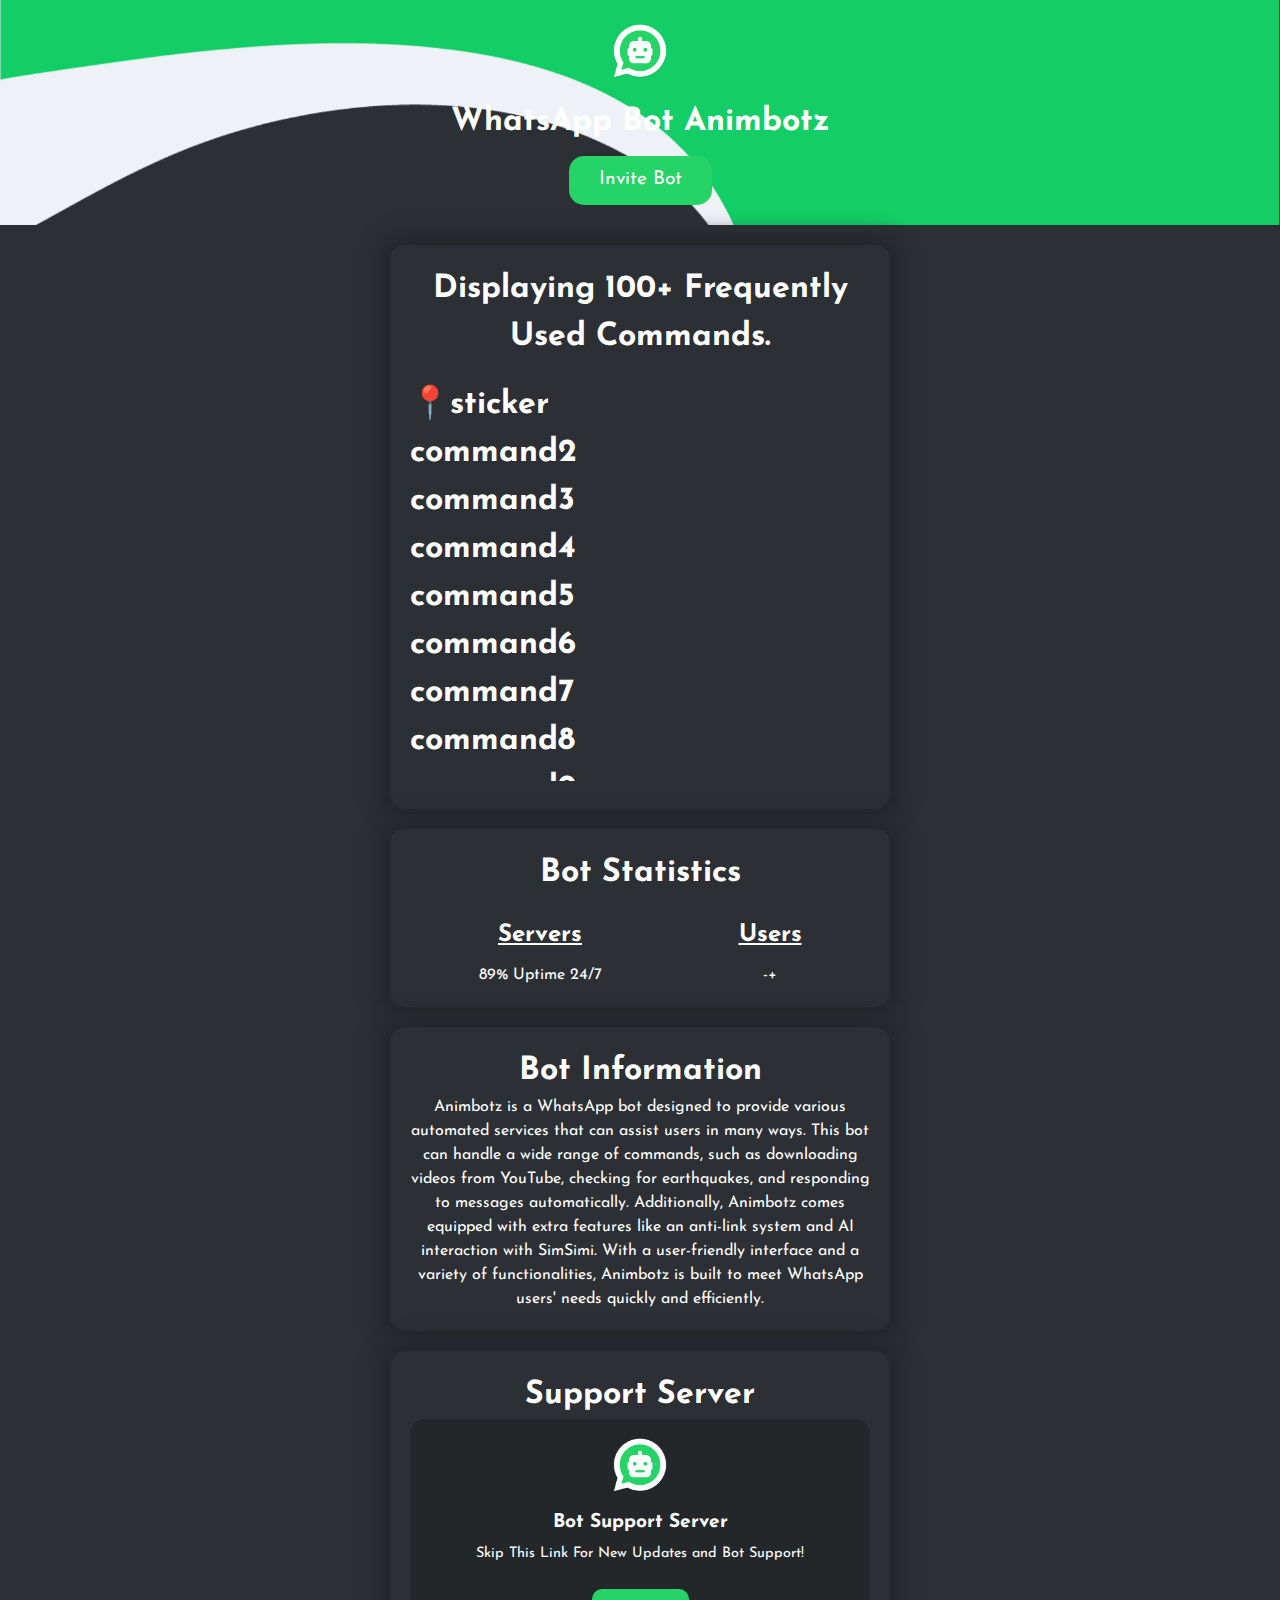
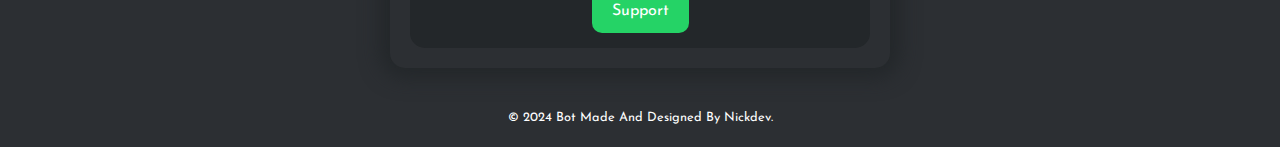
<file: index.html>
<!DOCTYPE html>
<html lang="en">

<head>
    <meta charset="UTF-8">
    <meta name="viewport" content="width=device-width, initial-scale=1.0">
    <title>WhatsApp Bot Animbotz</title>
    <meta name="description" content="Discord Bot Template">
    <link rel="icon" type="image/png" href="images/bot-logo.png">
    <link type="text/css" rel="stylesheet" href="style.css">
    <meta name="theme-color" content="#5865F2">
</head>

<body>
    <header class="page-header">
        <img id="header-bot-logo" src="images/bot-logo.png" alt="Bot Logo">
        <h1 id="header-bot-name">WhatsApp Bot Animbotz</h1>
        <a href="https://wa.me/message/TGARDNVPVTODB1" id="header-bot-inv" target="_blank">Invite Bot</a>
    </header>

    <section class="commands">
        <h1 id="command-number">Displaying 100+ Frequently Used Commands.</h1>
    <iframe src="commands.html"id="commands-iframe" width="450px" height="400px"></iframe>
    </section>

    <section class="bot-stats">
        <h1 id="bot-stats-header">Bot Statistics</h1>
        <div class="stats">
            <div class="stat-item">
                <h2 id="servers">Servers</h2>
                <p id="server-count">89% Uptime 24/7</p>
            </div>
            <div class="stat-item">
                <h2 id="users">Users</h2>
                <p id="user-count">-+</p>
            </div>
        </div>
    </section>

    <section class="bot-information">
        <h1 id="bot-info-header">Bot Information</h1>
        <p id="bot-info-text">
            Animbotz is a WhatsApp bot designed to provide various automated services that can assist users in many ways. This bot can handle a wide range of commands, such as downloading videos from YouTube, checking for earthquakes, and responding to messages automatically. Additionally, Animbotz comes equipped with extra features like an anti-link system and AI interaction with SimSimi. With a user-friendly interface and a variety of functionalities, Animbotz is built to meet WhatsApp users' needs quickly and efficiently.
        </p>
    </section>

    <section class="bot-server">
        <h1 id="bot-server-header">Support Server</h1>
        <div class="server-invite">
            <img src="images/bot-logo.png" id="server-invite-logo" alt="Server Logo">
            <div class="server-details">
                <h2 id="bot-server-name">Bot Support Server</h2>
                <p id="bot-server-desc">Skip This Link For New Updates and Bot Support!</p>
                <a href="https://pndk.to/626atKcW" id="bot-server-invite" target="_blank">Support</a>
            </div>
        </div>
    </section>

    <footer class="footer">
        &copy; 2024 Bot Made And Designed By Nickdev.
    </footer>
</body>

</html>
</file>
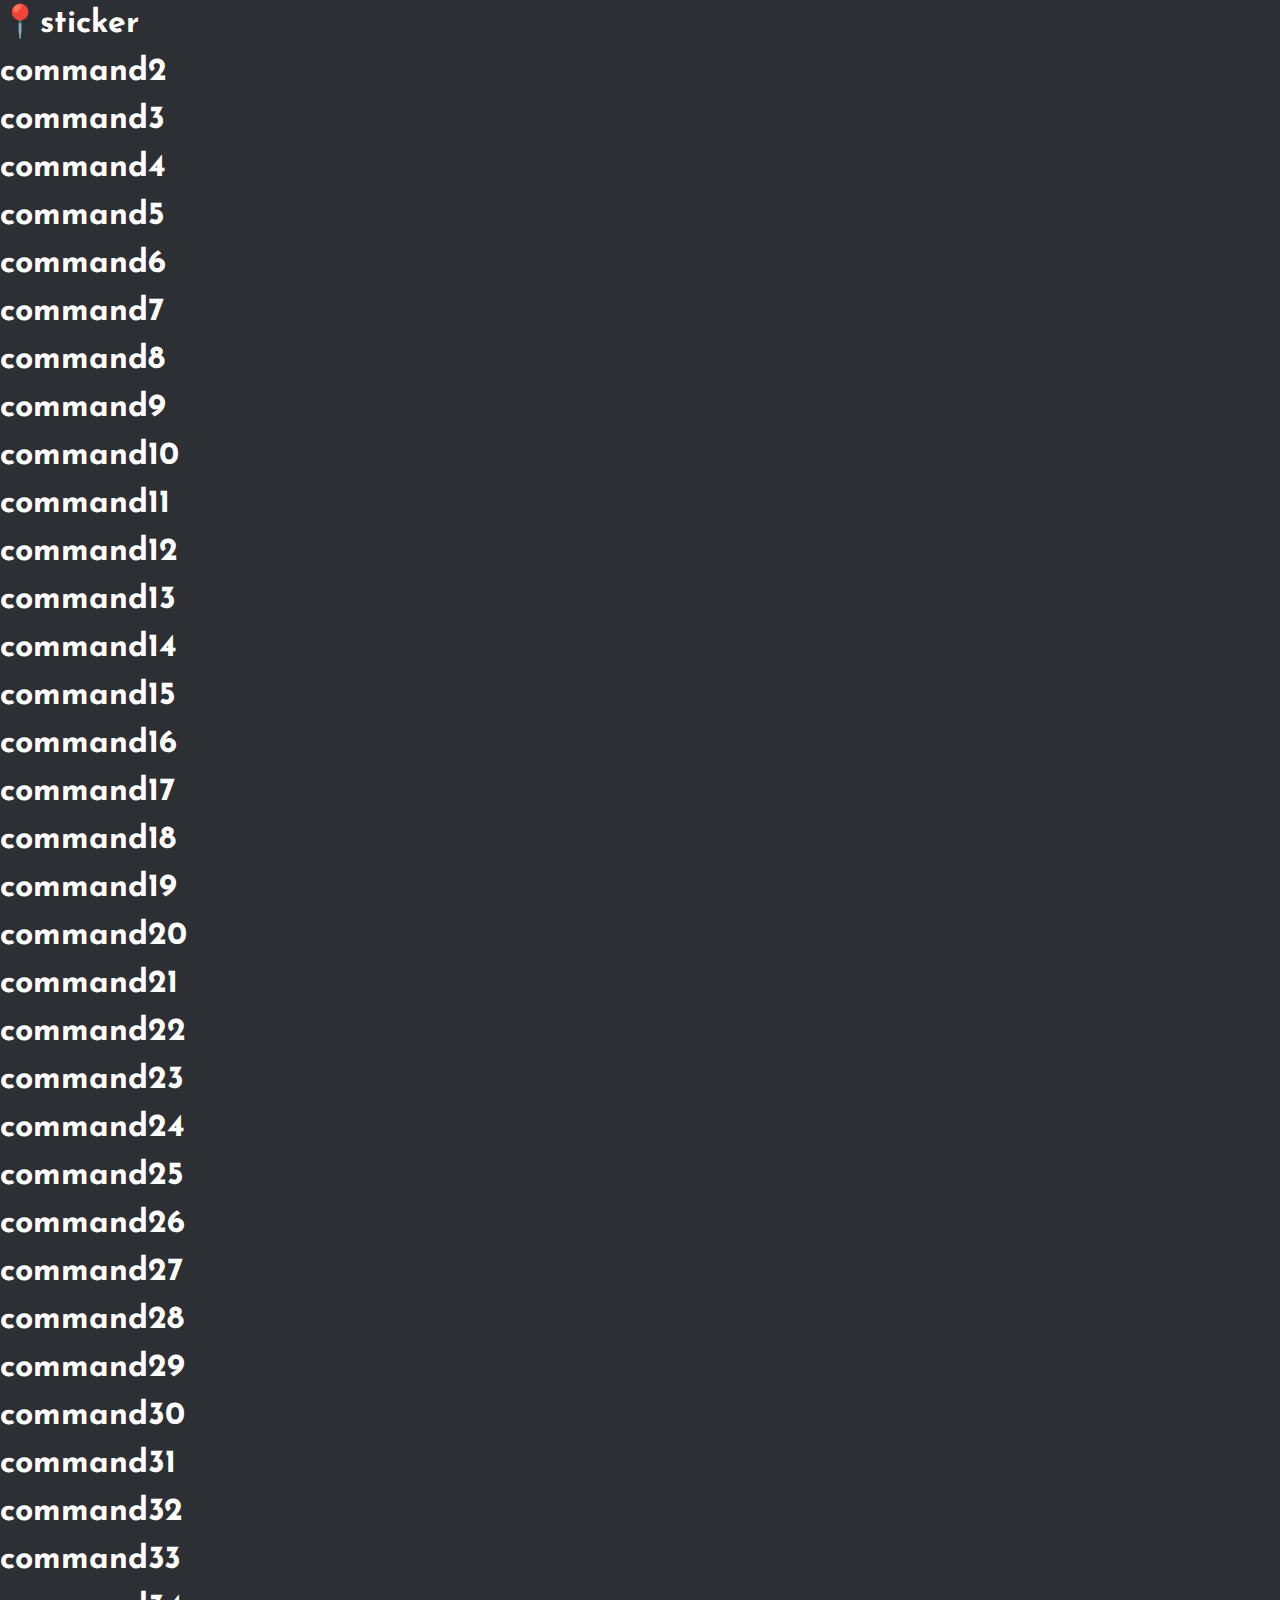
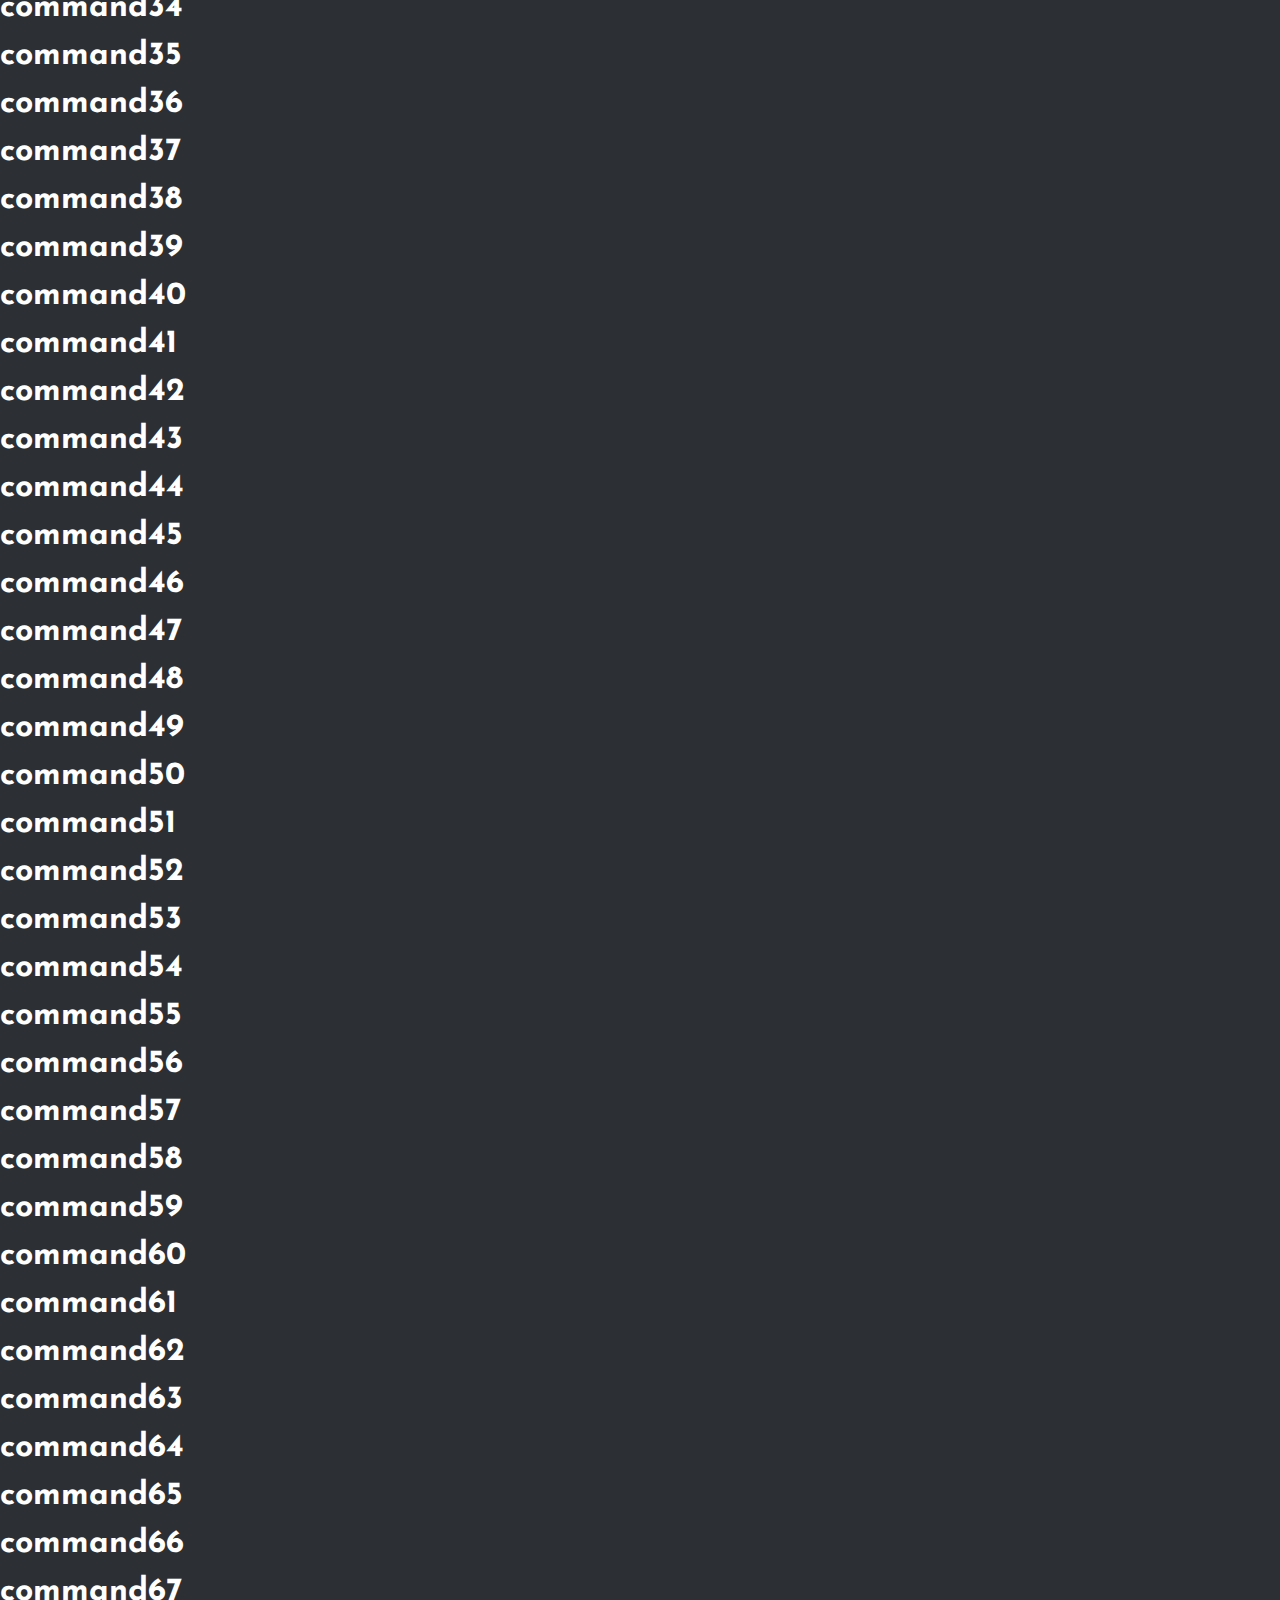
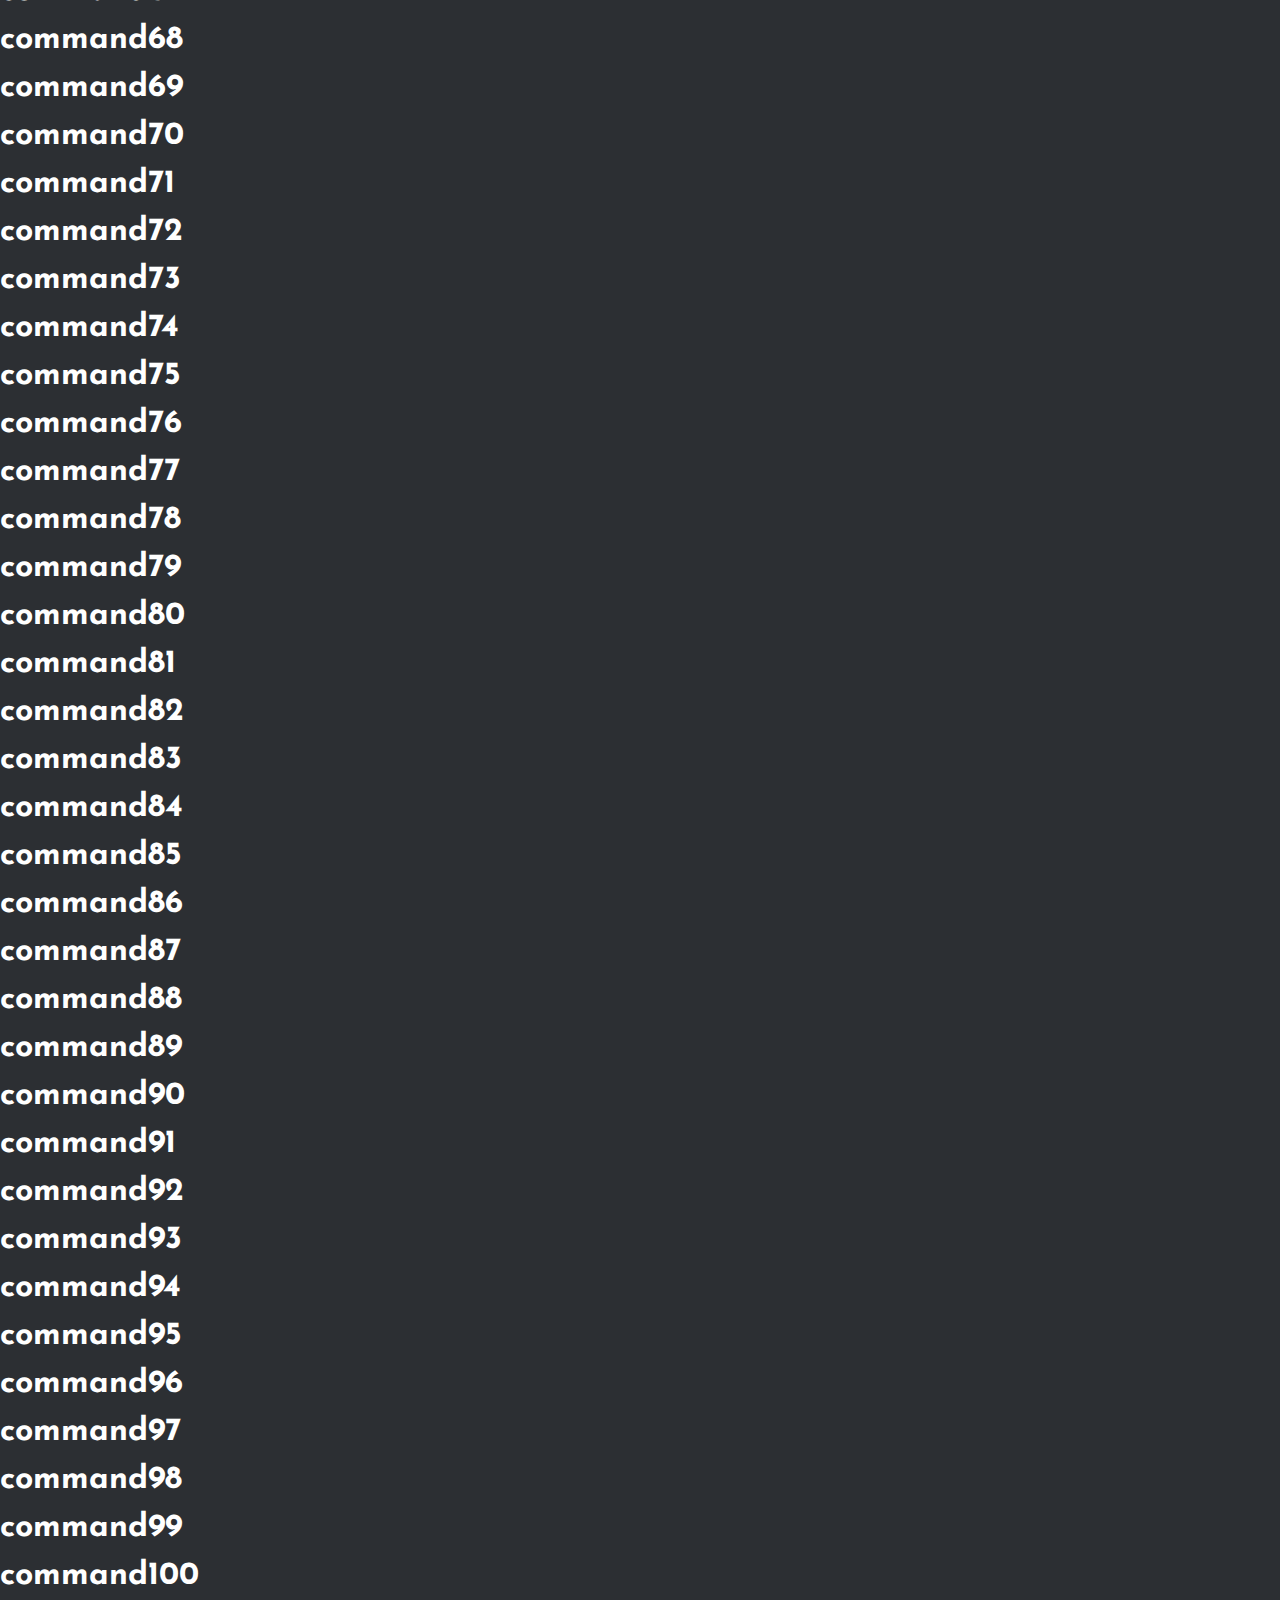
<file: commands.html>
<html>

    <head>

        <title>WhatsApp Bot Animbotz</title>

        <meta name="description" content="Discord Bot Template">

        <link rel="icon" type="image/png" href="images/logo.png">

        <meta name="viewport" content="width=device-width, initial-scale=1.0">

        <link type="text/css" rel="stylesheet" href="style.css">

    </head>

    <body>

        <h1 id="commands">📍sticker</h1>

        <h1 id="commands">command2</h1>

        <h1 id="commands">command3</h1>

        <h1 id="commands">command4</h1>

        <h1 id="commands">command5</h1>

        <h1 id="commands">command6</h1>

        <h1 id="commands">command7</h1>

        <h1 id="commands">command8</h1>

        <h1 id="commands">command9</h1>

        <h1 id="commands">command10</h1>

        <h1 id="commands">command11</h1>

        <h1 id="commands">command12</h1>

        <h1 id="commands">command13</h1>

        <h1 id="commands">command14</h1>

        <h1 id="commands">command15</h1>

        <h1 id="commands">command16</h1>

        <h1 id="commands">command17</h1>

        <h1 id="commands">command18</h1>

        <h1 id="commands">command19</h1>

        <h1 id="commands">command20</h1>

        <h1 id="commands">command21</h1>

        <h1 id="commands">command22</h1>

        <h1 id="commands">command23</h1>

        <h1 id="commands">command24</h1>

        <h1 id="commands">command25</h1>

        <h1 id="commands">command26</h1>

        <h1 id="commands">command27</h1>

        <h1 id="commands">command28</h1>

        <h1 id="commands">command29</h1>

        <h1 id="commands">command30</h1>

        <h1 id="commands">command31</h1>

        <h1 id="commands">command32</h1>

        <h1 id="commands">command33</h1>

        <h1 id="commands">command34</h1>

        <h1 id="commands">command35</h1>

        <h1 id="commands">command36</h1>

        <h1 id="commands">command37</h1>

        <h1 id="commands">command38</h1>

        <h1 id="commands">command39</h1>

        <h1 id="commands">command40</h1>

        <h1 id="commands">command41</h1>

        <h1 id="commands">command42</h1>

        <h1 id="commands">command43</h1>

        <h1 id="commands">command44</h1>

        <h1 id="commands">command45</h1>

        <h1 id="commands">command46</h1>

        <h1 id="commands">command47</h1>

        <h1 id="commands">command48</h1>

        <h1 id="commands">command49</h1>

        <h1 id="commands">command50</h1>

        <h1 id="commands">command51</h1>

        <h1 id="commands">command52</h1>

        <h1 id="commands">command53</h1>

        <h1 id="commands">command54</h1>

        <h1 id="commands">command55</h1>

        <h1 id="commands">command56</h1>

        <h1 id="commands">command57</h1>

        <h1 id="commands">command58</h1>

        <h1 id="commands">command59</h1>

        <h1 id="commands">command60</h1>

        <h1 id="commands">command61</h1>

        <h1 id="commands">command62</h1>

        <h1 id="commands">command63</h1>

        <h1 id="commands">command64</h1>

        <h1 id="commands">command65</h1>

        <h1 id="commands">command66</h1>

        <h1 id="commands">command67</h1>

        <h1 id="commands">command68</h1>

        <h1 id="commands">command69</h1>

        <h1 id="commands">command70</h1>

        <h1 id="commands">command71</h1>

        <h1 id="commands">command72</h1>

        <h1 id="commands">command73</h1>

        <h1 id="commands">command74</h1>

        <h1 id="commands">command75</h1>

        <h1 id="commands">command76</h1>

        <h1 id="commands">command77</h1>

        <h1 id="commands">command78</h1>

        <h1 id="commands">command79</h1>

        <h1 id="commands">command80</h1>

        <h1 id="commands">command81</h1>

        <h1 id="commands">command82</h1>

        <h1 id="commands">command83</h1>

        <h1 id="commands">command84</h1>

        <h1 id="commands">command85</h1>

        <h1 id="commands">command86</h1>

        <h1 id="commands">command87</h1>

        <h1 id="commands">command88</h1>

        <h1 id="commands">command89</h1>

        <h1 id="commands">command90</h1>

        <h1 id="commands">command91</h1>

        <h1 id="commands">command92</h1>

        <h1 id="commands">command93</h1>

        <h1 id="commands">command94</h1>

        <h1 id="commands">command95</h1>

        <h1 id="commands">command96</h1>

        <h1 id="commands">command97</h1>

        <h1 id="commands">command98</h1>

        <h1 id="commands">command99</h1>

        <h1 id="commands">command100</h1>

    </body>

          </html>
</file>
<file: style.css>
@import url('https://fonts.googleapis.com/css2?family=Josefin+Sans&family=Rubik&display=swap');

:root {
    --grey1: #23272a;
    --grey: #2c2f33;
    --burple: #25D366;
}

* {
    box-sizing: border-box;
    margin: 0;
    padding: 0;
    font-family: 'Josefin Sans', sans-serif;
}

body {
    background: var(--grey);
    color: white;
    line-height: 1.5;
}

.page-header {
    text-align: center;
    background-image: url(images/wave1.png);
    background-size: cover;
    background-repeat: no-repeat;
    padding: 20px;
    margin-bottom: 20px;
}

#header-bot-logo {
    width: 60px;
    height: 60px;
    border-radius: 50;
    margin-bottom: 10px;
}

/* 404 page */

#fof-title{

    color: var(--burple);
    font-size: 150px;
    text-align: center;
    margin-bottom: -25px;
}
#fof-info{
    color: var(--burple);
    font-size: 40px;
    text-align: center;
}
.fof-button-div{
    text-align: center;
}
#fof-button{
    text-decoration: none;
    color: var(--burple);
    box-shadow: 0px 0px 10px 5px var(--grey1);
    padding: 15px 30px 10px 30px;
    font-size: 30px;
    border-radius: 15px;
    transition: .75s;

}
#fof-button:hover{
    box-shadow: 0px 0px 10px 2.5px var(--burple);
    transition: .75s;
}
/* 404 page */

#header-bot-name {
    font-size: 2em;
    margin-bottom: 10px;
}

#header-bot-inv {
    display: inline-block;
    text-decoration: none;
    color: white;
    font-size: 1.2em;
    padding: 10px 30px;
    border-radius: 15px;
    background-color: var(--burple);
    transition: background-position 0.3s, color 0.3s;
}

#header-bot-inv:hover {
    background-color: white;
    color: var(--burple);
}

.commands,
.bot-stats,
.bot-information,
.bot-server {
    width: 90%;
    max-width: 500px;
    margin: 20px auto;
    background-color: var(--grey);
    padding: 20px;
    box-shadow: 0px 0px 20px 10px var(--grey1);
    border-radius: 15px;
    text-align: center;
}

#commands-iframe {
    width: 100%;
    height: 400px;
    border: none;
    margin-top: 20px;
}

.bot-stats .stats {
    display: flex;
    justify-content: space-around;
    margin-top: 20px;
}

.stat-item h2 {
    text-decoration: underline;
    margin-bottom: 10px;
}

.server-invite {
    display: flex;
    flex-direction: column; /* Mengatur semua konten dalam satu kolom */
    align-items: center; /* Konten akan berada di tengah secara horizontal */
    padding: 15px;
    background-color: var(--grey1);
    border-radius: 15px;
    text-align: center; /* Mengatur semua teks di tengah */
}

#server-invite-logo {
    width: 60px;
    height: 60px;
    border-radius: 50;
    margin: 0 auto 15px; /* Pusatkan gambar dengan margin auto */
    display: block; /* Pastikan gambar diperlakukan sebagai block element */
}

.server-details {
    flex-grow: 1;
    text-align: center; /* Memastikan teks server name dan deskripsi berada di tengah */
}

#bot-server-name {
    font-size: 1.2em;
    margin-bottom: 5px;
    text-align: center; /* Memastikan server name berada di tengah */
}

#bot-server-desc {
    font-size: 0.9em;
    margin-bottom: 10px;
}

#bot-server-invite {
    display: inline-block;
    font-size: 1em;
    color: white;
    background-color: var(--burple);
    padding: 10px 20px;
    border-radius: 10px;
    text-decoration: none;
    transition: opacity 0.3s;
    margin-top: 15px; /* Tambahkan sedikit jarak di atas tombol */
}

#bot-server-invite:hover {
    opacity: 0.75;
}

.footer {
    text-align: center;
    padding: 20px;
    font-size: 0.8em;
}

/* Responsive Styles */
@media (max-width: 768px) {
    .commands, .bot-stats, .bot-information, .bot-server {
        width: 100%;
        padding: 15px;
    }

    #header-bot-name {
        font-size: 1.5em;
    }

    #header-bot-inv {
        font-size: 1em;
        padding: 8px 20px;
    }

    .bot-stats .stats {
        flex-direction: column;
    }
}

@media (max-width: 480px) {
    #commands-iframe {
        height: 300px;
    }

    #header-bot-logo {
        width: 50px;
        height: 50px;
    }

    .server-invite {
        flex-direction: column;
        align-items: flex-start;
    }

    #server-invite-logo {
        margin-bottom: 10px;
    }
}
</file>
